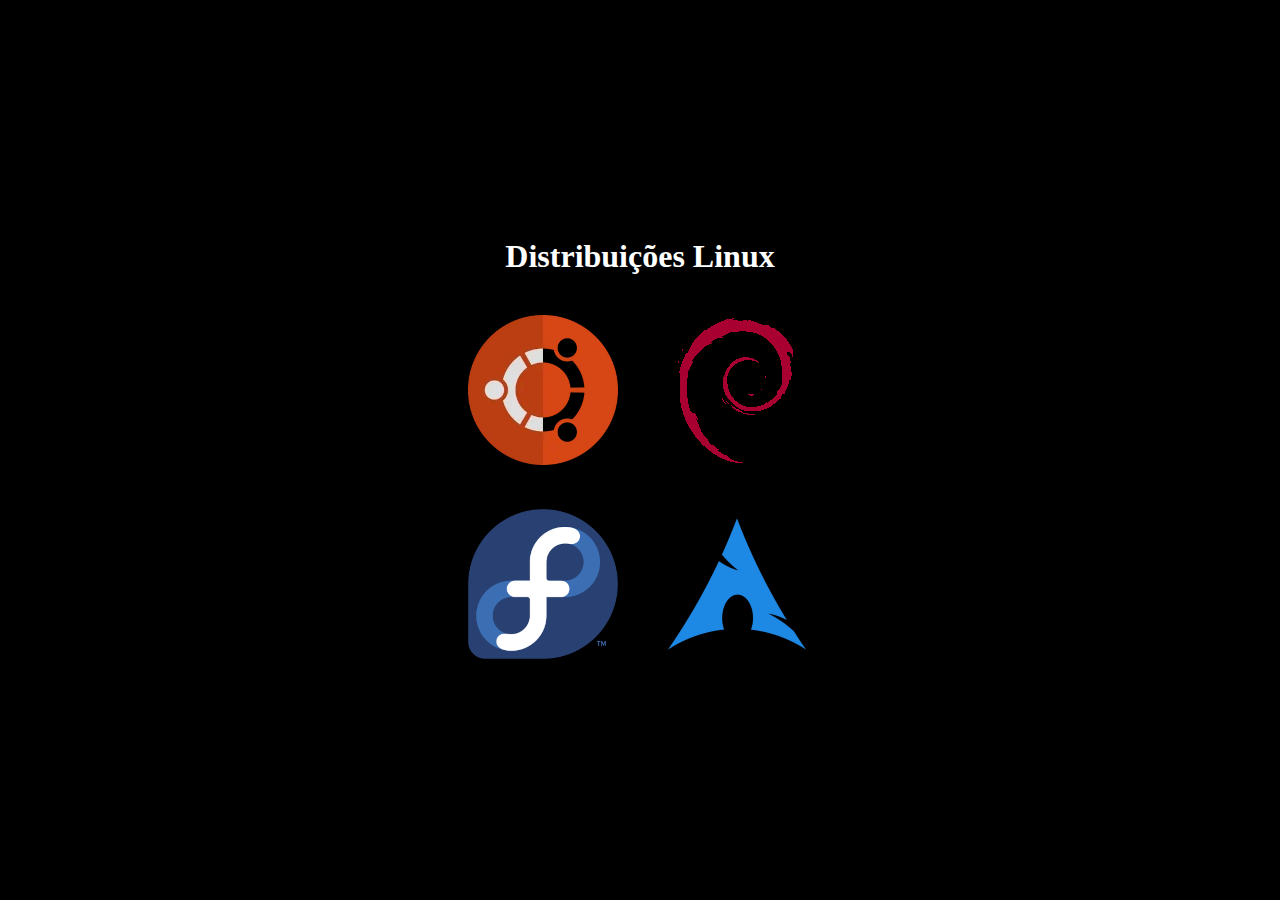
<file: index.html>
<!DOCTYPE html>
<html lang="pt-br">
<head>
    <meta charset="UTF-8">
    <meta name="viewport" content="width=device-width, initial-scale=1.0">
    <title>Trabalho Dayse - Distribuições Linux</title>
    <link rel="stylesheet" href="style.css">
</head>
<body>
    <div>
    <H1>Distribuições Linux</H1>
        <abbr title="Ubuntu"><a href="Páginas/Ubuntu.html"><img src="imagens/ubuntu150.webp" alt="Ubuntu"></a></abbr>
        <abbr title="Debian"><a href="Páginas/Debian.html"><img src="imagens/debian150.png" alt="Debian"></a></abbr>
        <br><abbr title="Fedora"><a href="Páginas/Fedora.html"><img src="imagens/Fedora_logo150.png" alt="Fedora"></a></abbr>
        <abbr title="Arch Linux"><a href="Páginas/arch-linux.html"><img src="imagens/arch-linux150.png" alt=""></a></abbr>
    </div>
</body>
</html>
</file>
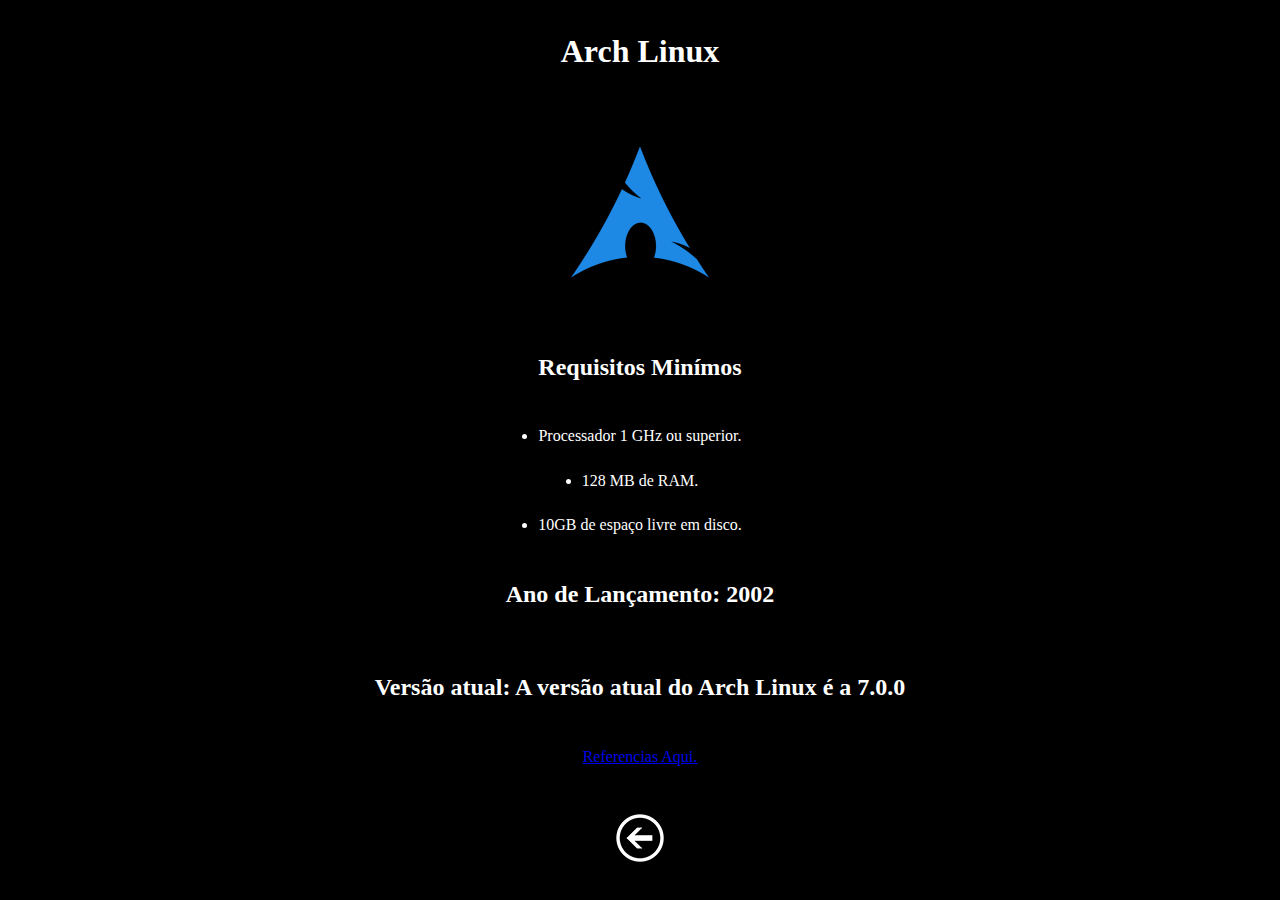
<file: Páginas/arch-linux.html>
<!DOCTYPE html>
<html lang="pt-br">
<head>
    <meta charset="UTF-8">
    <meta name="viewport" content="width=device-width, initial-scale=1.0">
    <title>Arch Linux</title>
    <link rel="stylesheet" href="../style.css">
</head>
<body>
    <h1>Arch Linux</h1>
    <img src="../imagens/arch-linux150.png" alt="">
    <h2>Requisitos Minímos</h2>
    <li>Processador 1 GHz ou superior.</li>
    <li>128 MB de RAM.</li>
    <li>10GB de espaço livre em disco.</li>
    <h2>Ano de Lançamento: 2002</h2>
    <h2>Versão atual: A versão atual do Arch Linux é a 7.0.0</h2>
    <a href="https://meulinux.com.br/arch/" target="_blank" rel="external">Referencias Aqui.</a>
    <a href="../index.html"><img src="../imagens/voltar.png" alt="Voltar"></a>
</body>
</html>
</file>
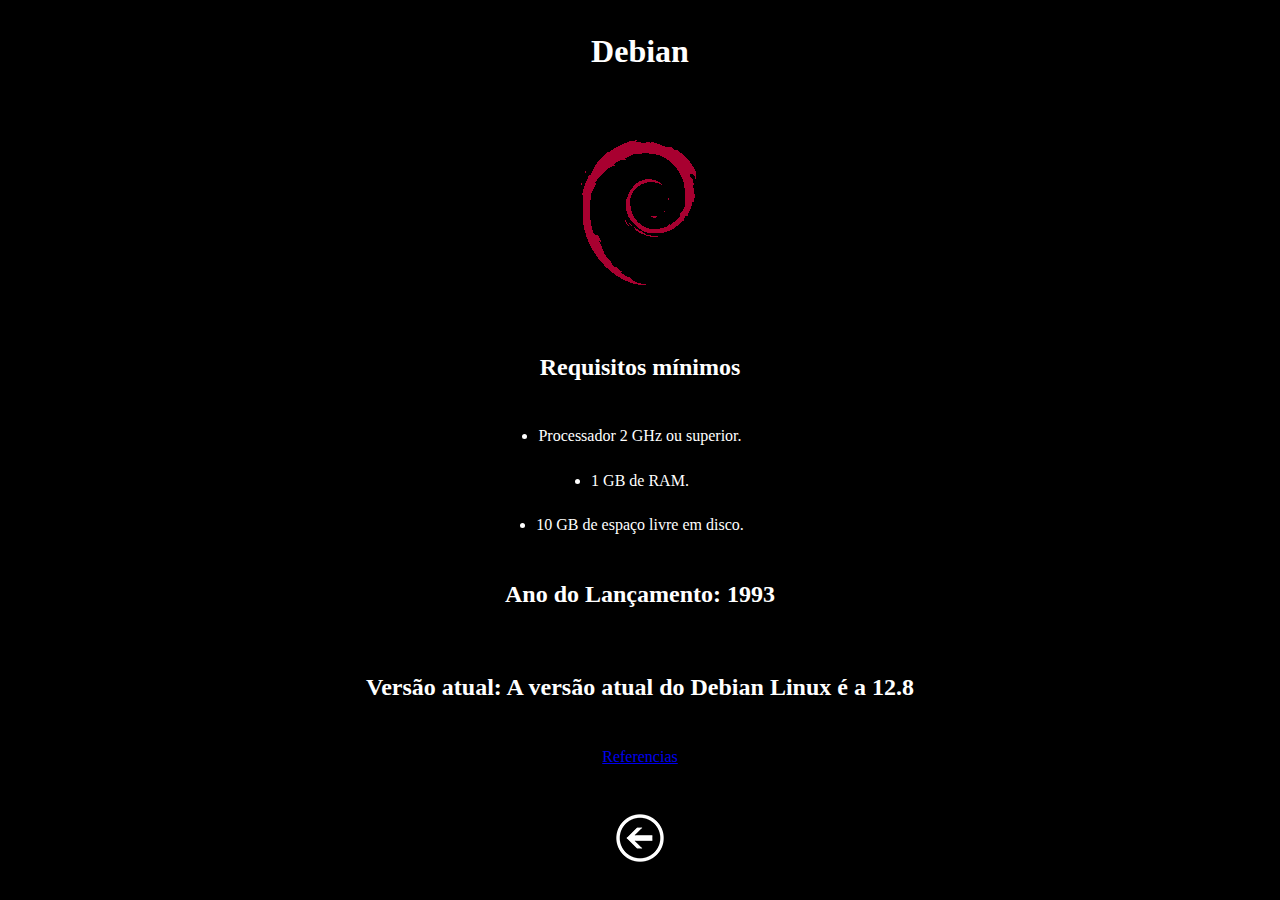
<file: Páginas/Debian.html>
<!DOCTYPE html>
<html lang="pt-br">
<head>
    <meta charset="UTF-8">
    <meta name="viewport" content="width=device-width, initial-scale=1.0">
    <title>Debian</title>
    <link rel="stylesheet" href="../style.css">
</head>
<body>
    <h1>Debian</h1>
    <img src="../imagens/debian150.png" alt="">
    <h2>Requisitos mínimos</h2>
    <li>Processador 2 GHz ou superior.</li>
    <li>1 GB de RAM.</li>
    <li>10 GB de espaço livre em disco.</li>
    <h2>Ano do Lançamento: 1993</h2>
    <h2>Versão atual: A versão atual do Debian Linux é a 12.8</h2>
    <a href="https://www.debian.org/releases/bullseye/mipsel/ch03s04.pt.html" target="_blank" rel="external">Referencias</a>
    <a href="../index.html"><img src="../imagens/voltar.png" alt="Voltar"></a>
</body>
</html>
</file>
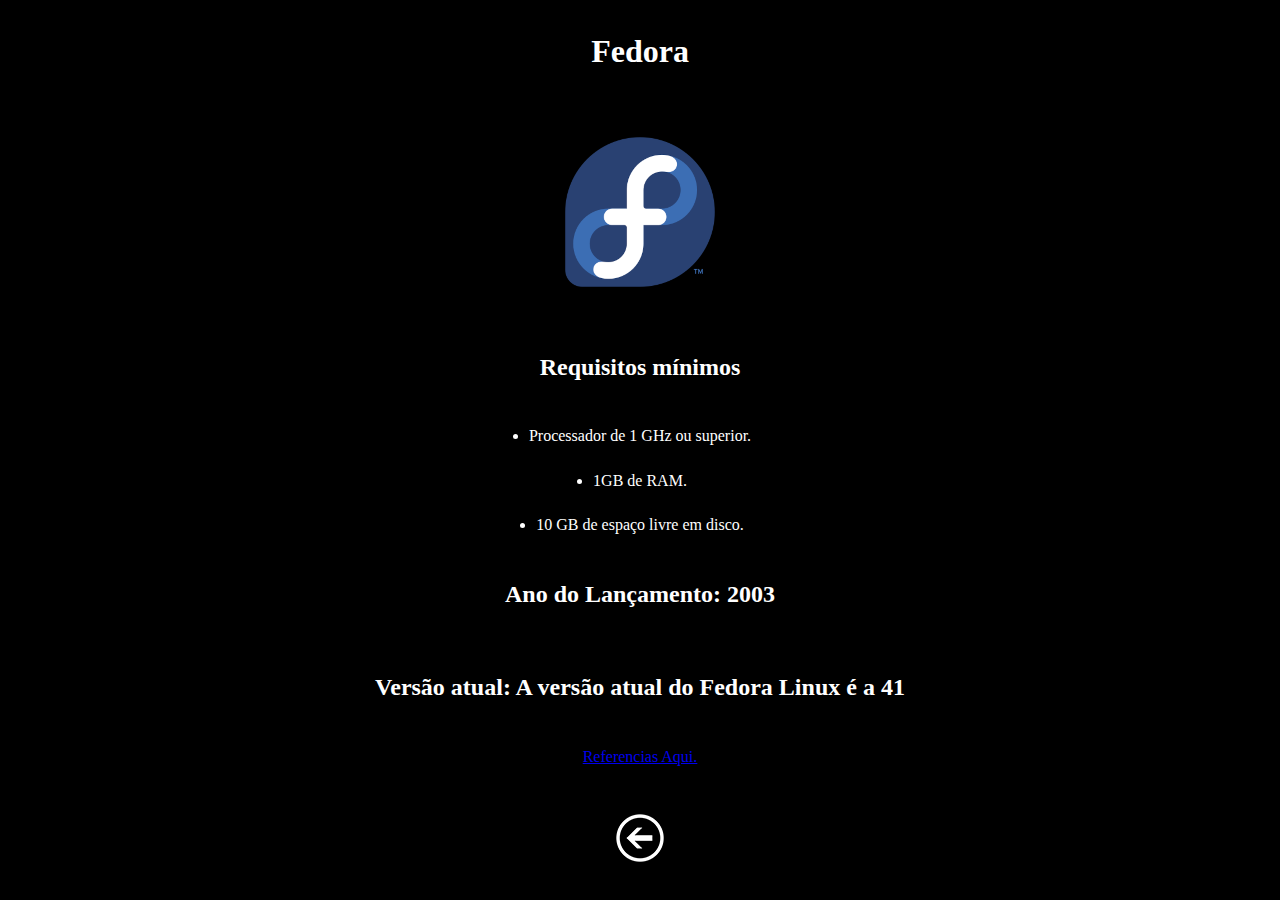
<file: Páginas/Fedora.html>
<!DOCTYPE html>
<html lang="pt-br">
<head>
    <meta charset="UTF-8">
    <meta name="viewport" content="width=device-width, initial-scale=1.0">
    <title>Fedora</title>
    <link rel="stylesheet" href="../style.css">
</head>
<body>
    <h1>Fedora</h1>
    <img src="../imagens/Fedora_logo150.png" alt="">
    <h2>Requisitos mínimos</h2>
    <li>Processador de 1 GHz ou superior.</li>
    <li>1GB de RAM.</li>
    <li>10 GB de espaço livre em disco.</li>
    <h2>Ano do Lançamento: 2003</h2>
    <h2>Versão atual: A versão atual do Fedora Linux é a 41</h2>
    <a href="https://docs.fedoraproject.org/pt_BR/fedora/f30/release-notes/welcome/Hardware_Overview/" target="_blank" rel="external">Referencias Aqui.</a>
    <a href="../index.html"><img src="../imagens/voltar.png" alt="Voltar"></a>
</body>
</html>
</file>
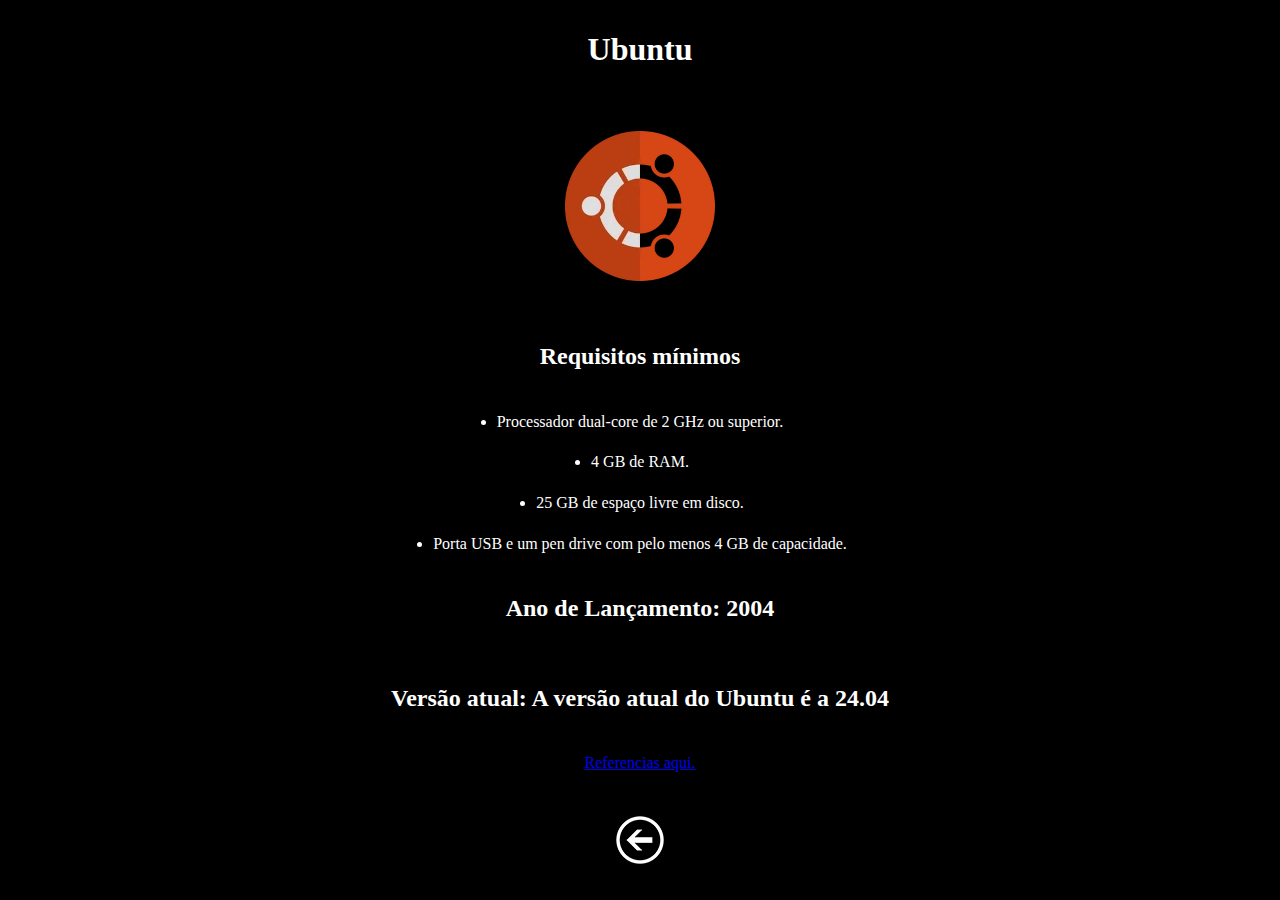
<file: Páginas/Ubuntu.html>
<!DOCTYPE html>
<html lang="pt-br">
<head>
    <meta charset="UTF-8">
    <meta name="viewport" content="width=device-width, initial-scale=1.0">
    <title>Ubuntu</title>
    <link rel="stylesheet" href="../style.css">
</head>
<body>
    <h1>Ubuntu</h1>
    <img src="../imagens/ubuntu150.webp" alt="">
    <h2>Requisitos mínimos</h2>
    <li>Processador dual-core de 2 GHz ou superior.</li>
    <li>4 GB de RAM.</li>
    <li>25 GB de espaço livre em disco.</li>
    <li>Porta USB e um pen drive com pelo menos 4 GB de capacidade.</li>
    <h2>Ano de Lançamento: 2004</h2>
    <h2>Versão atual: A versão atual do Ubuntu é a 24.04</h2>
    <a href="https://www.hostinger.com.br/tutoriais/como-instalar-ubuntu" target="_blank" rel="external">Referencias aqui.</a>
    <a href="../index.html"><img src="../imagens/voltar.png" alt="Voltar"></a>
</body>
</html>
</file>
<file: style.css>
body{
    background-color: black; display: grid;place-items: center; height: 100vh; margin: 0;
}
h1{
    text-align: center;
    color: white;
    margin-top: 20px;
    margin-bottom: 20px;
}
h2{
    color: white;
}
li{
    color: white;
}
img{
    margin: 20px;
}
</file>
